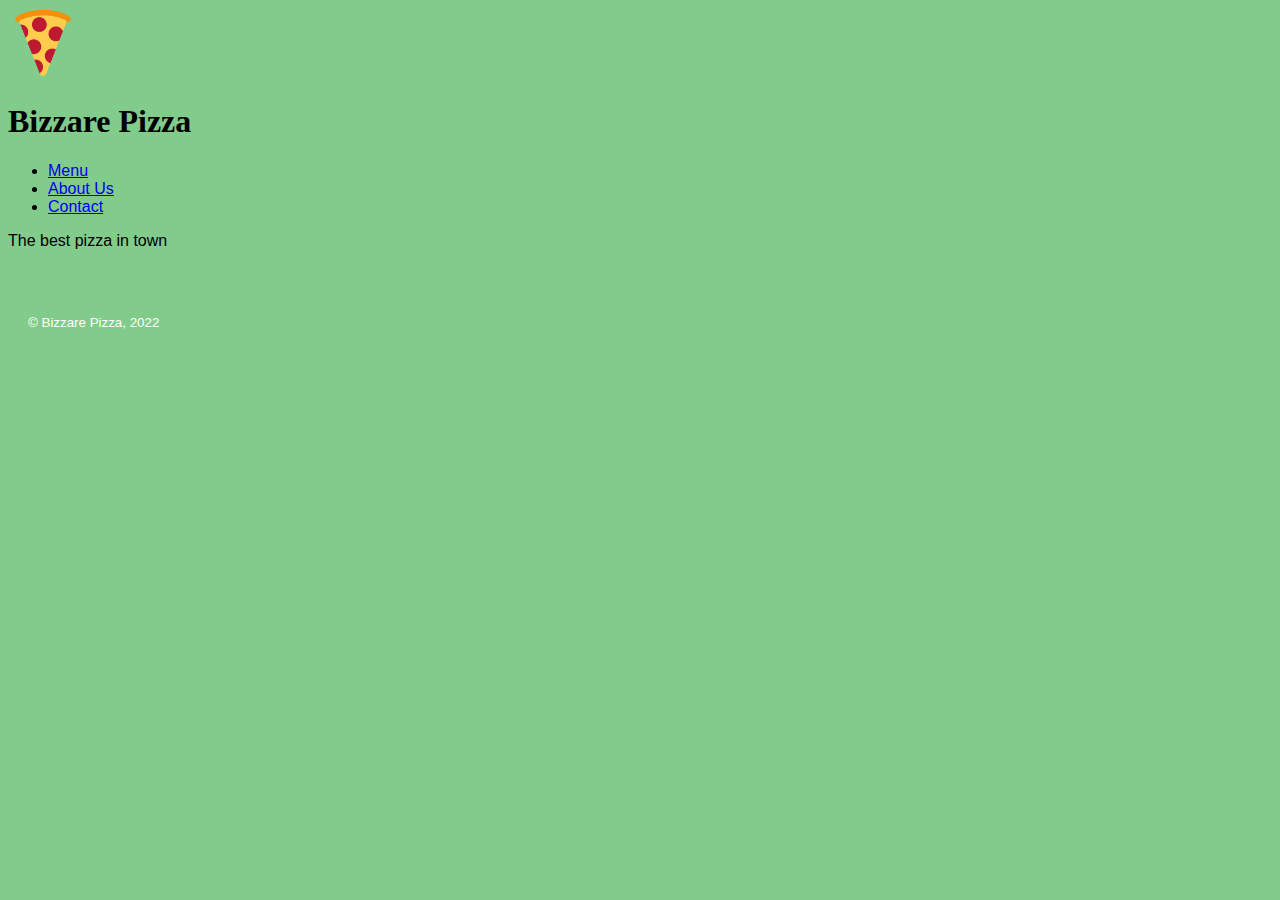
<file: index.html>
<!DOCTYPE html>
<html lang="en">

<head>
    <meta charset="UTF-8">
    <meta http-equiv="X-UA-Compatible" content="IE=edge">
    <meta name="viewport" content="width=device-width, initial-scale=1.0">
    <title>Bizzare Pizza</title>
    <link rel="stylesheet" href="css/styles.css">
</head>

<body>

    <header>
        <a href="index.html"><img src="images/pizza icon.png" alt="menu" class="icon"></a>
        <h1>Bizzare Pizza</h1>
    </header>
    <main>
        <section>
            <div id="bar">bar</div>
            The best pizza in town
        </section>
        
        <footer>
            <div id="footer">footer</div>
        </footer>
    </main>

    <script src="js/js.js"></script>
</body>

</html>
</file>
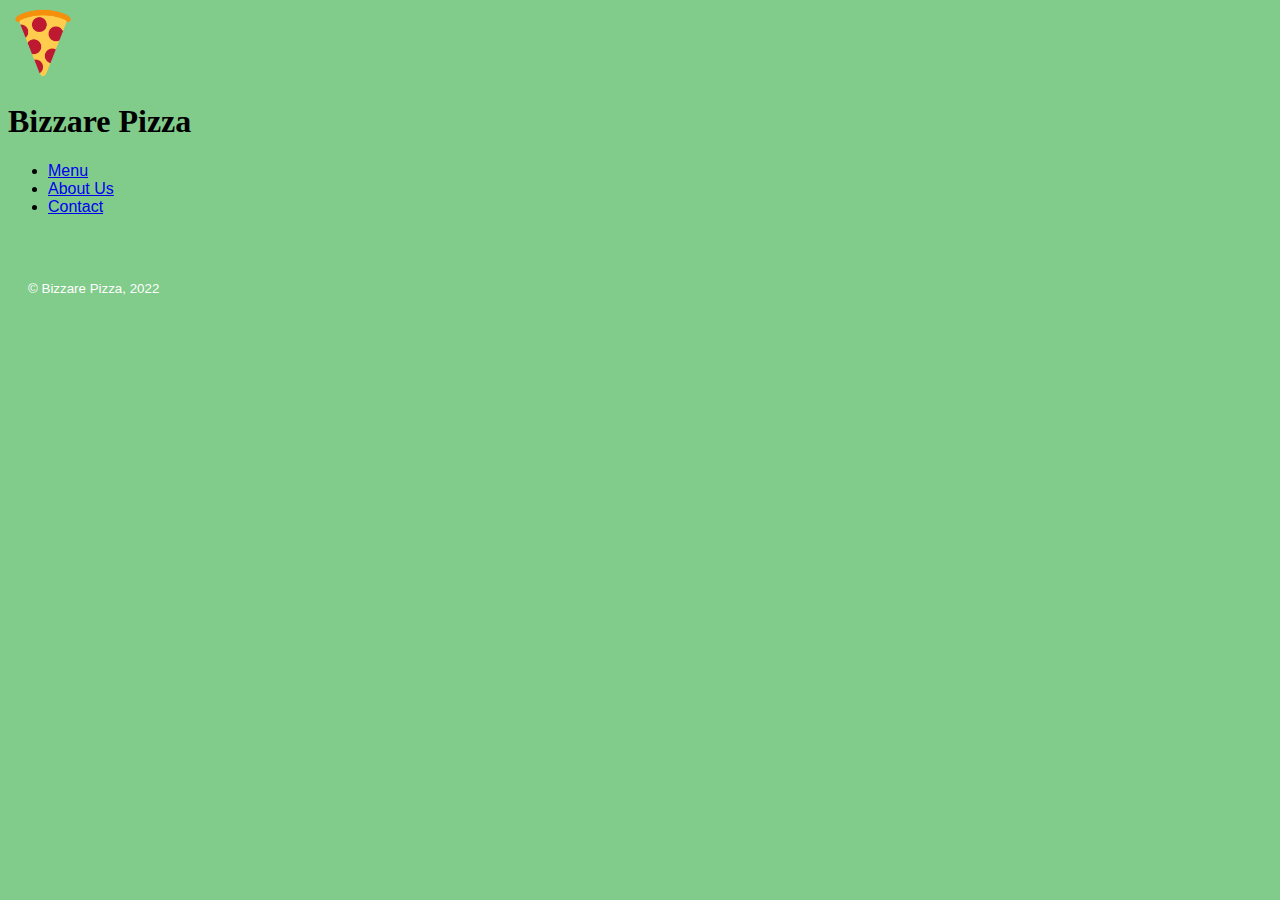
<file: about-us.html>
<!DOCTYPE html>
<html lang="en">

<head>
    <meta charset="UTF-8">
    <meta http-equiv="X-UA-Compatible" content="IE=edge">
    <meta name="viewport" content="width=device-width, initial-scale=1.0">
    <title>About Bizzare Pizza</title>
    <link rel="stylesheet" href="css/styles.css">
</head>

<body>

    <header>
        <a href="index.html"><img src="images/pizza icon.png" alt="menu" class="icon"></a>
        <h1>Bizzare Pizza</h1>
    </header>
    
    <section>
        <div id="bar">bar</div>
    </section>

    <footer> 
        <div id="footer">footer</div>
    </footer>
    
    <script src="js/js.js"></script>
</body>

</html>
</file>
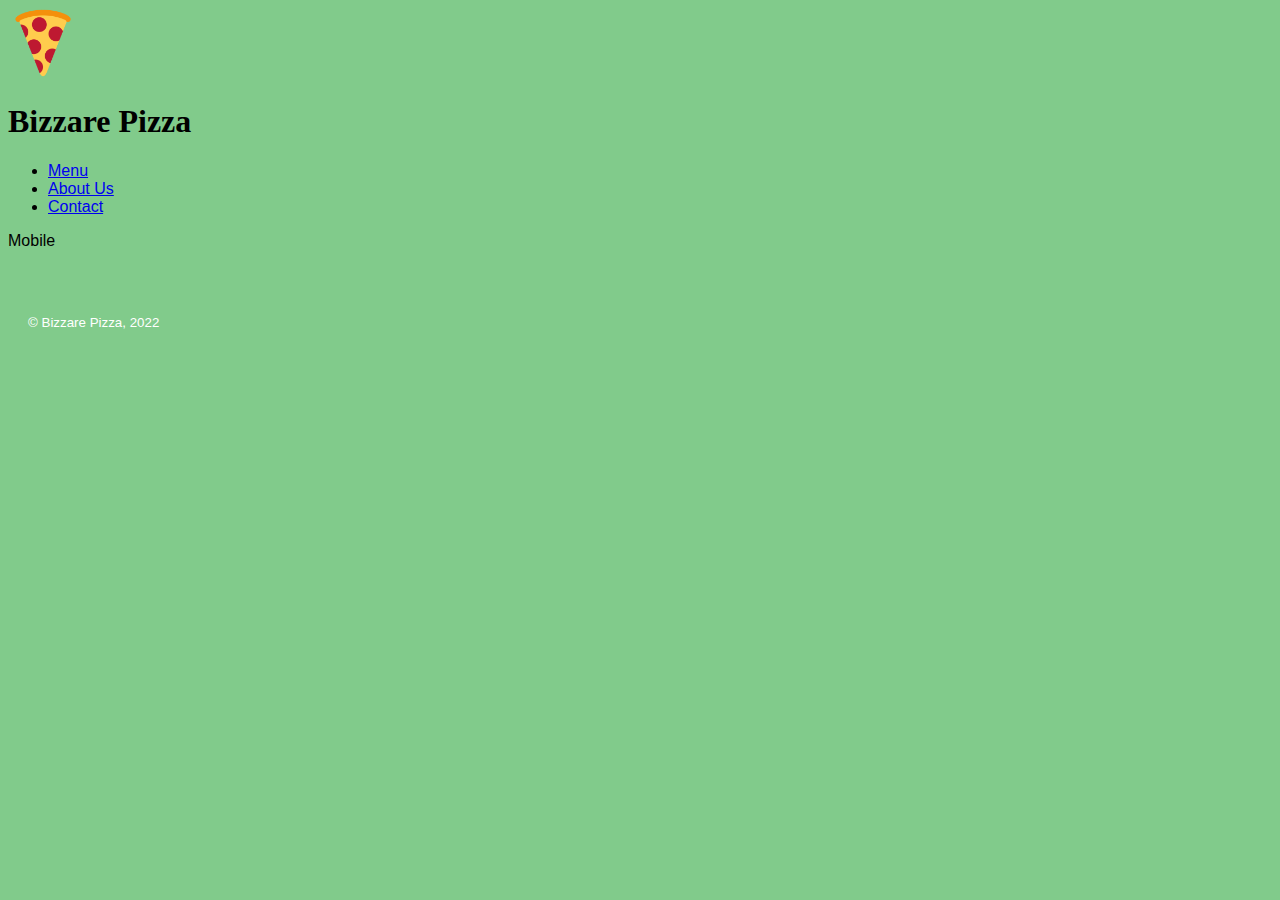
<file: contact.html>
<!DOCTYPE html>
<html lang="en">

<head>
    <meta charset="UTF-8">
    <meta http-equiv="X-UA-Compatible" content="IE=edge">
    <meta name="viewport" content="width=device-width, initial-scale=1.0">
    <title>Bizzare Pizza's Contact</title>
    <link rel="stylesheet" href="css/styles.css">
</head>

<body>

    <header>
        <a href="index.html"><img src="images/pizza icon.png" alt="menu" class="icon"></a>
        <h1>Bizzare Pizza</h1>
    </header>
    <main>
        <section>
            <div id="bar">bar</div>
        </section>
        </aside>
    Mobile
        <footer> 
            <div id="footer">footer</div>
        </footer>
    </main>

    <script src="js/js.js"></script>
</body>

</html>
</file>
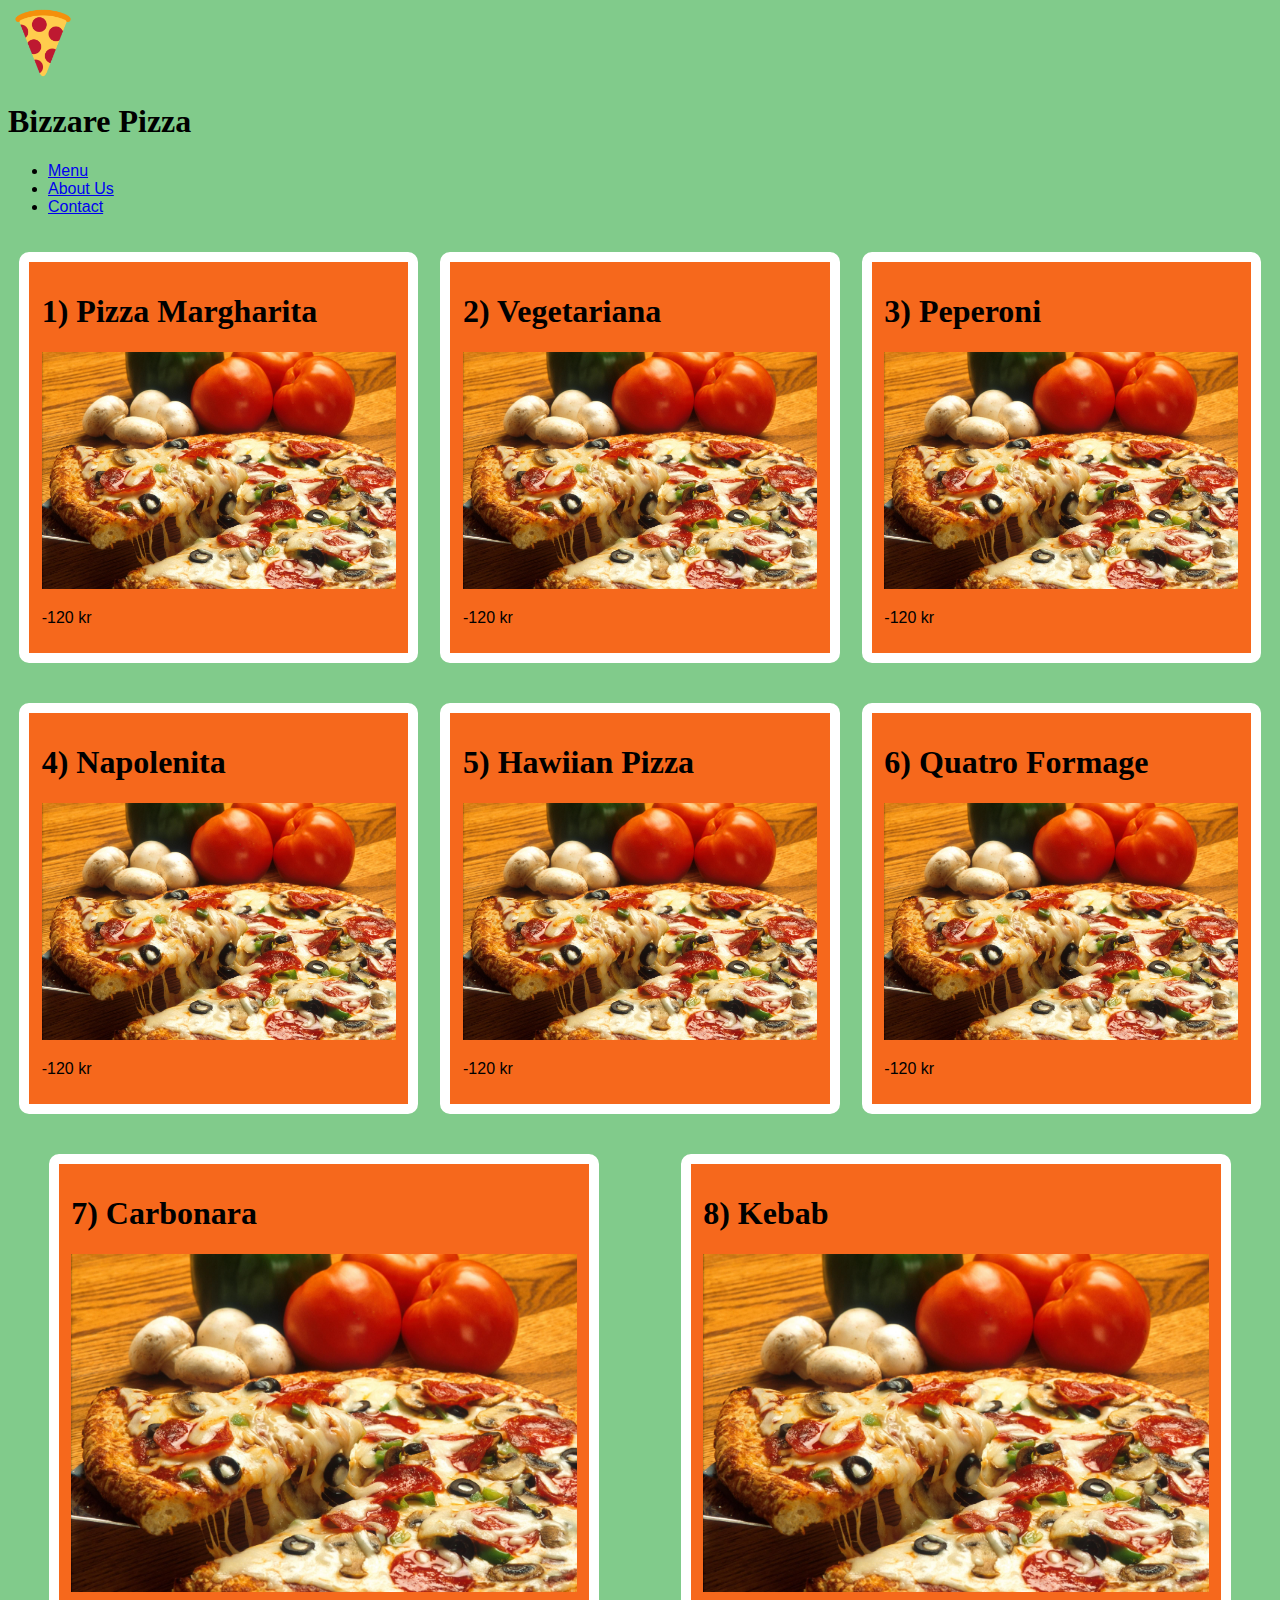
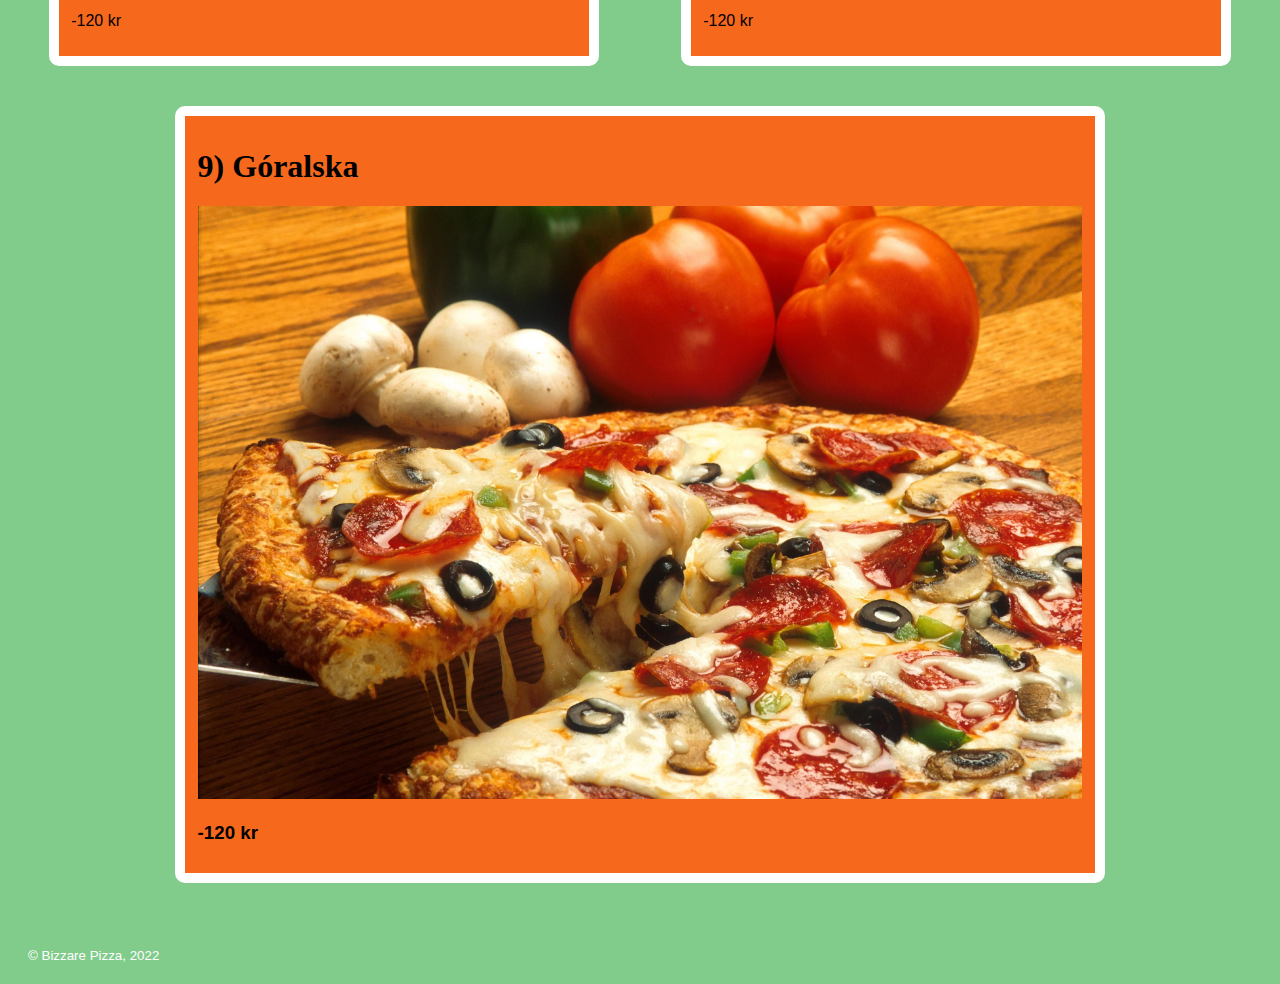
<file: menu.html>
<!DOCTYPE html>
<html lang="en">

<head>
    <meta charset="UTF-8">
    <meta http-equiv="X-UA-Compatible" content="IE=edge">
    <meta name="viewport" content="width=device-width, initial-scale=1.0">
    <title>Bizzare Pizza's Menu</title>
    <link rel="stylesheet" href="css/styles.css">
</head>

<body>

    <header>
        <a href="index.html"><img src="images/pizza icon.png" alt="menu" class="icon"></a>
        <h1>Bizzare Pizza</h1>
    </header>
    <main>
        <section>
            <div id="bar">bar</div>
        </section>
        <section class="flexMe">

            <!-- content here -->
            <div class="triad">
                <h1>1) Pizza Margharita</h1>
                <img src="images/pizza.jpg" alt="pizza" class="=responsiveImg">
                <p> -120 kr </p>
            </div>

            <div class="triad">
            <h1>2) Vegetariana</h1>
            <img src="images/pizza.jpg" alt="pizza" class="=responsiveImg">
            <p> -120 kr </p>
            </div>

            <div class="triad">
            <h1>3) Peperoni</h1>
            <img src="images/pizza.jpg" alt="pizza" class="=responsiveImg">
             <p> -120 kr </p>
            </div>
            
            <div class="triad">
                <h1>4) Napolenita</h1>
                <img src="images/pizza.jpg" alt="pizza" class="=responsiveImg">
                <p> -120 kr </p>
            </div>

            <div class="triad">
            <h1>5) Hawiian Pizza</h1>
            <img src="images/pizza.jpg" alt="pizza" class="=responsiveImg">
            <p> -120 kr </p>
            </div>

            <div class="triad">
            <h1>6) Quatro Formage</h1>
            <img src="images/pizza.jpg" alt="pizza" class="=responsiveImg">
             <p> -120 kr </p>
            </div>
            
            <div class="duo">
                <h1>7) Carbonara</h1>
                <img src="images/pizza.jpg" alt="pizza" class="=responsiveImg">
                <p> -120 kr </p>
            </div>

            <div class="duo">
            <h1>8) Kebab</h1>
            <img src="images/pizza.jpg" alt="pizza" class="=responsiveImg">
            <p> -120 kr </p>
            </div>

        </section>
            <div class="solo">
            <h1>9) Góralska</h1>
            <img src="images/pizza.jpg" alt="pizza" class="=responsiveImg">
             <h3> <strong> -120 kr </strong></h3>
            </div>

        <footer>
            <div id="footer">footer</div>
        </footer>
    </main>

    <script src="js/js.js"></script>
</body>

</html>
</file>
<file: css/styles.css>
/**
 * file: styles.css
 **/

:root{
    /* colors*/
    --sage:  rgb(129, 203, 139);
    --sauce:  rgb(246, 104, 28);
    --cream:  rgb(255, 255, 255);

    /* fonts */
    --reading: Arial, Helvetica, sans-serif;
    --headings: "lobster", lobster, serif;
}

a:hover{
    color: var(--sauce);
}

body{
    background-color: var(--sage);
    font-family: var(--reading);
}

.icon{
    height: 70px;
    width: auto;
}

h1{
    font-family: var(--headings);

}

/* Flexbox sample*/
.flexMe {
    display: flex;
    flex-wrap: wrap;
}

 /* ids are called like this*/
 .solo {
    background-color: var(--sauce);
    width: 70%;

        /* margin*/
        margin-left: auto;
        margin-right: auto;
        margin-top: 20px;
        margin-bottom: 20px;
        /* padding */
        padding-left: 1%;
        padding-right: 1%;
        padding-top: 10px;
        padding-bottom: 10px;
    
        /*border */
        border: 10px solid var(--cream);
        border-radius: 10px;
}

Img {
    width: 100%;
    height: auto;
}

.triad {
    background-color: var(--sauce);
    width: 28%;
    height: auto;

    /* margin*/
    margin-left: auto;
    margin-right: auto;
    margin-top: 20px;
    margin-bottom: 20px;
    /* padding */
    padding-left: 1%;
    padding-right: 1%;
    padding-top: 10px;
    padding-bottom: 10px;

    /*border */
    border: 10px solid var(--cream);
    border-radius: 10px;

}
.duo {
    background-color:var(--sauce);
    width: 40%;
    height: auto;

    /* margin*/
    margin-left: auto;
    margin-right: auto;
    margin-top: 20px;
    margin-bottom: 20px;
    /* padding */
    padding-left: 1%;
    padding-right: 1%;
    padding-top: 10px;
    padding-bottom: 10px;

    /*border */
    border: 10px solid var(--cream);
    border-radius: 10px;
}

.fu{
    color: var(--cream);
    margin-top: 5%;
    margin-bottom: 20px;
    margin-left: 20px;
    margin-right: 1%;
}
</file>
